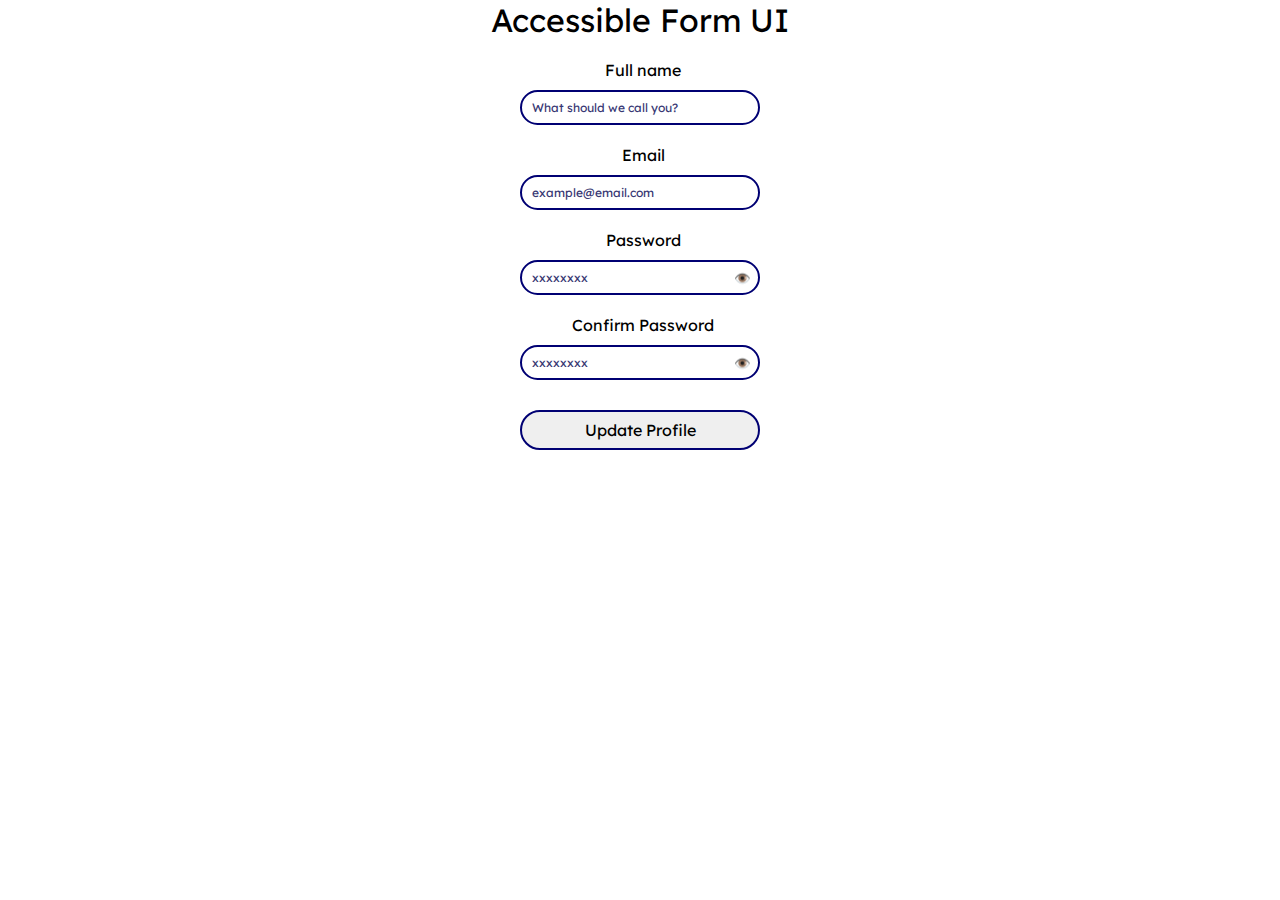
<file: index.html>
<!DOCTYPE html>
<html lang="en">

<head>
  <meta charset="UTF-8">
  <meta name="viewport" content="width=device-width, initial-scale=1.0">

  <link rel="preconnect" href="https://fonts.googleapis.com">
  <link rel="preconnect" href="https://fonts.gstatic.com" crossorigin>
  <link href="https://fonts.googleapis.com/css2?family=Lexend:wght@100..900&display=swap" rel="stylesheet">
  <link rel="stylesheet" href="form.css">

  <title>Accessible Form UI Component</title>
</head>

<body>
  <main>
    <h1>Accessible Form UI</h1>
    <form name="signupForm" action="">

        <div>
          <label for="fullName">Full name</label>
          <input type="text" name="fullName" id="fullName" placeholder="What should we call you?" required
            minlength="3">
          <strong class="form-validation-error">Invalid text input</strong>
        </div>

        <div>
          <label for="email">Email</label>
          <input type="email" name="email" id="email" placeholder="example@email.com" required>
          <strong class="form-validation-error">Invalid email input</strong>
        </div>

        <div>
          <label for="password">Password</label>
          <div class="password-wrapper">
            <input type="password" name="password" id="password" placeholder="xxxxxxxx" required minlength="8"
              aria-describedby="toggleDesc">
            <button type="button" class="toggle-password" aria-label="Show password" aria-pressed="false"
              id="togglePassword" title="Show password">👁️</button>
          </div>
          <strong class="form-validation-error">Invalid password</strong>
        </div>
        <div id="toggleDesc" class="sr-only">Press the button to show or hide the password</div>
        <script>
          const passwordInput = document.getElementById('password');
          const toggleButton = document.getElementById('togglePassword')

          toggleButton.addEventListener('click', () => {
            const isPassword = passwordInput.type == 'password';

            passwordInput.type = isPassword ? 'text' : 'password';

            toggleButton.setAttribute('aria-label', isPassword ? 'true' : 'false');
            toggleButton.title = isPassword ? 'Hide password' : 'Show password';
            toggleButton.textContent = isPassword ? '🙈' : '👁️';

          })
        </script>

        <div>
          <label for="confirmPassword">Confirm Password</label>
          <div class="password-wrapper">
            <input type="password" name="confirmPassword" id="confirmPassword" placeholder="xxxxxxxx" required
              minlength="8" aria-describedby="toggleConfirmDesc">
            <button type="button" class="toggle-confirm-password" aria-label="Show confirm password"
              aria-pressed="false" id="toggleConfirmPassword" title="Show confirm password">👁️</button>
            <strong class="form-validation-error">Invalid password</strong>
          </div>
          <div id="toggleConfirmDesc" class="sr-only">Press the button to show or hide the password</div>
          <script>
            const passwordConfirmInput = document.getElementById('confirmPassword');
            const toggleConfirmButton = document.getElementById('toggleConfirmPassword')

            toggleConfirmButton.addEventListener('click', () => {
              const isPassword = passwordConfirmInput.type == 'password';

              passwordConfirmInput.type = isPassword ? 'text' : 'password';

              toggleConfirmButton.setAttribute('aria-label', isPassword ? 'true' : 'false');
              toggleConfirmButton.title = isPassword ? 'Hide confirm password' : 'Show confirm password';
              toggleConfirmButton.textContent = isPassword ? '🙈' : '👁️';

            })
          </script>
        </div>
        <div>
          <input type="submit" value="Update Profile">
        </div>
      
    </form>
  </main>

  <!-- <section id="progress-section">
    <progress id="progress-bar" value="2" max="5">40%</progress>
    <label for="progress-bar">Profile Completeness</label>
    <ul>
      <li><del>Create Account</del></li>
      <li><del>Update Roadmap Progress</del></li>
      <li>Setup Public Profile</li>
      <li>Complete Your First Project</li>
      <li>Invite Your Friends</li>
    </ul>
  </section> -->
</body>

</html>
</file>
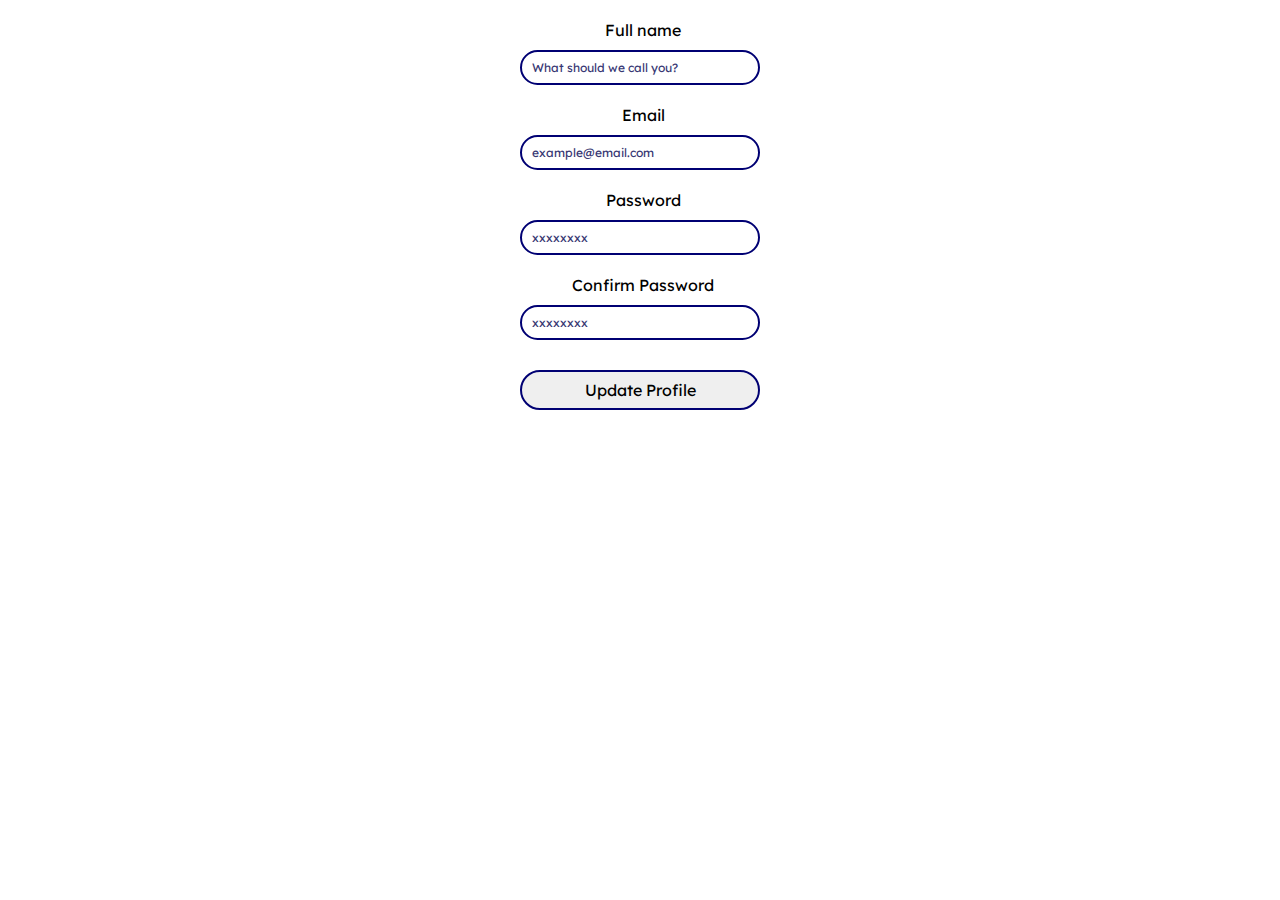
<file: form.html>
<!DOCTYPE html>
<html lang="en">

<head>
  <meta charset="UTF-8">
  <meta name="viewport" content="width=device-width, initial-scale=1.0">

  <link rel="preconnect" href="https://fonts.googleapis.com">
  <link rel="preconnect" href="https://fonts.gstatic.com" crossorigin>
  <link href="https://fonts.googleapis.com/css2?family=Lexend:wght@100..900&display=swap" rel="stylesheet">
  <link rel="stylesheet" href="form.css">

  <title>Accessible Form UI Component</title>
</head>

<body>
  <form name="signupForm" action="">
    <div>
      <label for="fullName">Full name</label>
      <input type="text" name="fullName" id="fullName" placeholder="What should we call you?" required minlength="3">
      <strong class="form-validation-error">Invalid text input</strong>
    </div>
    

    <div>
      <label for="email">Email</label>
      <input type="email" name="email" id="email" placeholder="example@email.com" required>
      <strong class="form-validation-error">Invalid email input</strong>
    </div>
    

    <div>
      <label for="password">Password</label>
      <input type="password" name="password" id="password" placeholder="xxxxxxxx" required minlength="8">
      <strong class="form-validation-error">Invalid password</strong>
    </div>
    

    <div>
       <label for="confirmPassword">Confirm Password</label>
      <input type="password" name="confirmPassword" id="confirmPassword" placeholder="xxxxxxxx" required minlength="8">
      <strong class="form-validation-error">Invalid password</strong>
    </div>

   

    <input type="submit" value="Update Profile">
  </form>
  <!-- <section id="progress-section">
    <progress id="progress-bar" value="2" max="5">40%</progress>
    <label for="progress-bar">Profile Completeness</label>
    <ul>
      <li><del>Create Account</del></li>
      <li><del>Update Roadmap Progress</del></li>
      <li>Setup Public Profile</li>
      <li>Complete Your First Project</li>
      <li>Invite Your Friends</li>
    </ul>
  </section> -->
</body>

</html>
</file>
<file: form.css>
* {
  font-family: 'Lexend', sans-serif;
  font-weight: 400;
  padding: 0;
  margin: 0;
  box-sizing: border-box;
}

body {
  display: flex;
  flex-direction: column;
  justify-content: center;
  align-items: center;
}

form {
  display: flex;
  flex-direction: column;
  /* align-items: start; */
}

label {
  margin-top: 20px;
  margin-left: 6px;
  margin-bottom: 10px;
}

input {
  width: 240px;
  border-radius: 20px;
  padding: 8px 10px;
  border: 2px solid rgb(0, 0, 115);
  font-size: 12px;
  color: rgb(0, 0, 0);
  transition: 0.2s;
}

input:hover {
  box-shadow: 0px 0px 3px 1px rgb(0, 0, 115);
}

input::placeholder {
  color: rgb(55, 55, 115);
}

input:focus::placeholder {
  color: rgb(215, 215, 215);
}

input[type="submit"] {
  font-size: 16px;
  margin-top: 30px;
}

input::selection {
  background-color: white;
  color: rgb(0, 0, 115);
}

input[type="text"]:focus,
input[type="email"]:focus,
input[type="password"]:focus {
  outline: none;
  border: 2px solid rgb(0, 0, 115);
  background-color: rgb(0, 0, 115);
  box-shadow: 0px 0px 3px 0px rgba(0, 0, 115);
  font-weight: 500;
  color: rgb(255, 255, 255);
}


input[type="submit"]:focus,
input[type="submit"]:hover {
  outline: none;
  border: 2px solid rgba(0, 0, 115);
  background-color: rgba(0, 0, 115);
  box-shadow: 0px 0px 3px 0px rgba(0, 0, 115);
  color: white;
  font-weight: 500;
}

input:user-invalid,
input:user-invalid:focus {
  border: 2px solid rgb(185, 45, 45);
  background-color: white;
  box-shadow: 0px 0px 3px 0px rgb(185, 45, 45);
  color: rgb(185, 45, 45);
}

input:user-invalid::selection,
input:user-invalid:focus::selection {
  background-color: rgb(185, 45, 45);
  color: white;
}

form div {
  display: flex;
  flex-direction: column;
  align-items: center;
  position: relative;
}

strong {
  visibility: unset;
  display: none;
  font-size: 12px;
  color: rgb(185, 45, 45);
  position: absolute;
  bottom: -16px;
  margin-left: 6px;
}

input:user-invalid+strong {
  display: inline-block;
}


.sr-only {
  position: absolute;
  width: 1px;
  height: 1px;
  padding: 0;
  margin: -1px;
  overflow: hidden;
  clip: rect(0, 0, 0, 0);
  white-space: nowrap;
  border: 0;
}

.password-wrapper {
  position: relative;
}

.toggle-password, .toggle-confirm-password {
  position: absolute;
  right: 6px;
  top: 50%;
  transform: translateY(-50%);
  background: white;
  border: none;
  border-radius: 50%;
  padding: 3px;
  cursor: pointer;
}
</file>
